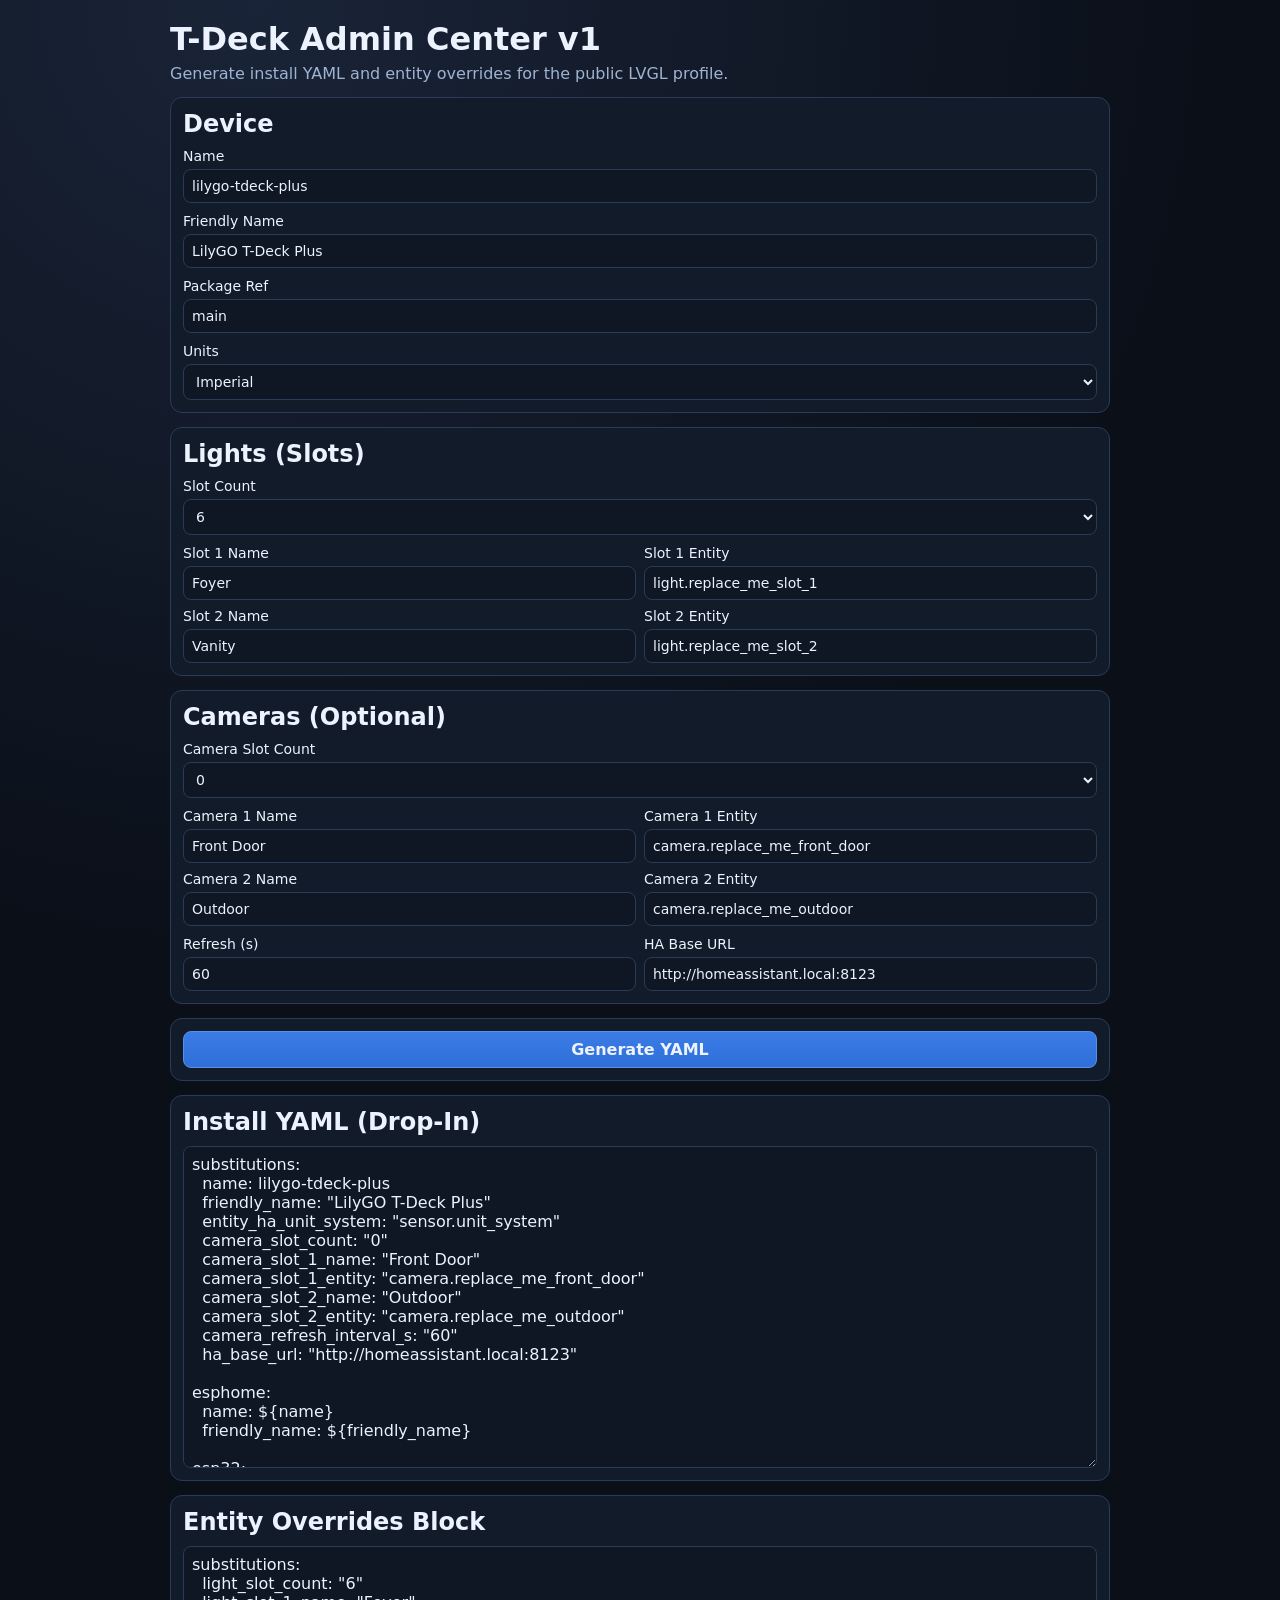
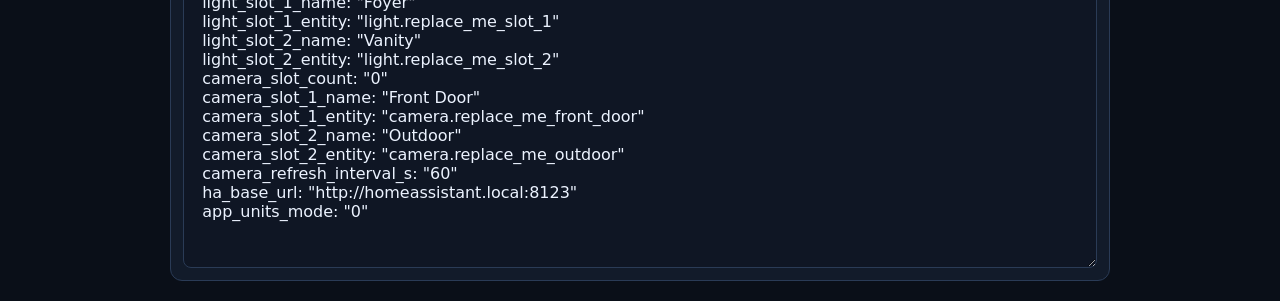
<file: tools/admin-center/index.html>
<!doctype html>
<html lang="en">
<head>
  <meta charset="utf-8" />
  <meta name="viewport" content="width=device-width, initial-scale=1" />
  <title>T-Deck Admin Center v1</title>
  <link rel="stylesheet" href="./styles.css" />
</head>
<body>
  <main class="app">
    <header>
      <h1>T-Deck Admin Center v1</h1>
      <p>Generate install YAML and entity overrides for the public LVGL profile.</p>
    </header>

    <section class="panel">
      <h2>Device</h2>
      <label>Name <input id="name" value="lilygo-tdeck-plus" /></label>
      <label>Friendly Name <input id="friendly_name" value="LilyGO T-Deck Plus" /></label>
      <label>Package Ref <input id="git_ref" value="main" /></label>
      <label>Units
        <select id="units_mode">
          <option value="imperial">Imperial</option>
          <option value="metric">Metric</option>
        </select>
      </label>
    </section>

    <section class="panel">
      <h2>Lights (Slots)</h2>
      <label>Slot Count
        <select id="light_slot_count">
          <option>0</option>
          <option>1</option>
          <option>2</option>
          <option>3</option>
          <option>4</option>
          <option>5</option>
          <option selected>6</option>
          <option>7</option>
          <option>8</option>
        </select>
      </label>
      <div class="grid2">
        <label>Slot 1 Name <input id="light_slot_1_name" value="Foyer" /></label>
        <label>Slot 1 Entity <input id="light_slot_1_entity" value="light.replace_me_slot_1" /></label>
        <label>Slot 2 Name <input id="light_slot_2_name" value="Vanity" /></label>
        <label>Slot 2 Entity <input id="light_slot_2_entity" value="light.replace_me_slot_2" /></label>
      </div>
    </section>

    <section class="panel">
      <h2>Cameras (Optional)</h2>
      <label>Camera Slot Count
        <select id="camera_slot_count">
          <option selected>0</option>
          <option>1</option>
          <option>2</option>
        </select>
      </label>
      <div class="grid2">
        <label>Camera 1 Name <input id="camera_slot_1_name" value="Front Door" /></label>
        <label>Camera 1 Entity <input id="camera_slot_1_entity" value="camera.replace_me_front_door" /></label>
        <label>Camera 2 Name <input id="camera_slot_2_name" value="Outdoor" /></label>
        <label>Camera 2 Entity <input id="camera_slot_2_entity" value="camera.replace_me_outdoor" /></label>
      </div>
      <div class="grid2">
        <label>Refresh (s) <input id="camera_refresh_interval_s" value="60" /></label>
        <label>HA Base URL <input id="ha_base_url" value="http://homeassistant.local:8123" /></label>
      </div>
    </section>

    <section class="panel actions">
      <button id="generate_btn">Generate YAML</button>
    </section>

    <section class="panel">
      <h2>Install YAML (Drop-In)</h2>
      <textarea id="install_out" rows="16" spellcheck="false"></textarea>
    </section>

    <section class="panel">
      <h2>Entity Overrides Block</h2>
      <textarea id="overrides_out" rows="16" spellcheck="false"></textarea>
    </section>
  </main>
  <script src="./app.js"></script>
</body>
</html>
</file>
<file: tools/admin-center/styles.css>
:root {
  --bg: #0a0f18;
  --surface: #121b2a;
  --line: #2a3b56;
  --text: #ecf3ff;
  --muted: #9fb3d1;
  --action: #2f6fd8;
}

* { box-sizing: border-box; }
body {
  margin: 0;
  font-family: "Segoe UI", system-ui, sans-serif;
  background: radial-gradient(circle at 20% 0%, #1a2438, #0a0f18 45%);
  color: var(--text);
}

.app {
  max-width: 980px;
  margin: 0 auto;
  padding: 20px;
  display: grid;
  gap: 14px;
}

.panel {
  background: var(--surface);
  border: 1px solid var(--line);
  border-radius: 12px;
  padding: 12px;
  display: grid;
  gap: 10px;
}

h1, h2 {
  margin: 0;
}

header p {
  margin: 6px 0 0;
  color: var(--muted);
}

label {
  display: grid;
  gap: 5px;
  font-size: 14px;
}

input, select, textarea, button {
  font: inherit;
  color: var(--text);
  background: #0f1624;
  border: 1px solid var(--line);
  border-radius: 8px;
  padding: 8px;
}

textarea {
  width: 100%;
  resize: vertical;
  min-height: 220px;
}

button {
  background: linear-gradient(180deg, #3a7be6, var(--action));
  border-color: #5a8ee8;
  font-weight: 600;
  cursor: pointer;
}

.grid2 {
  display: grid;
  grid-template-columns: 1fr 1fr;
  gap: 8px;
}

@media (max-width: 720px) {
  .grid2 {
    grid-template-columns: 1fr;
  }
}
</file>
